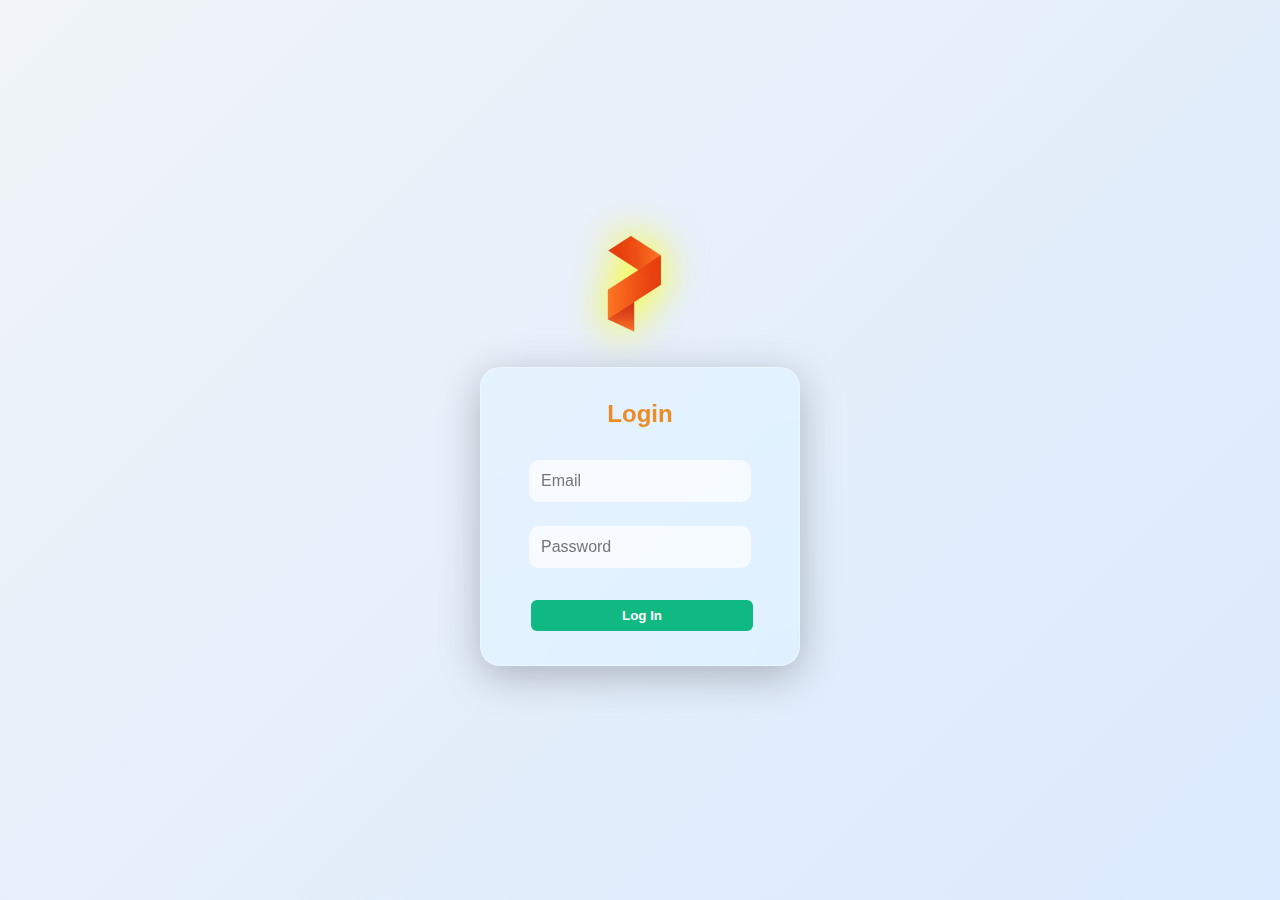
<file: login.html>
<!DOCTYPE html>
<html lang="en">
<head>
  <meta charset="UTF-8" />
  <title>Login</title>
  <link rel="stylesheet" href="style.css" />
  <style>
    body {
      margin: 0;
      height: 100vh;
      display: flex;
      flex-direction: column;
      justify-content: center;
      align-items: center;
      background: linear-gradient(135deg, #f0f4f8, #dbeafe);
      font-family: 'Segoe UI', Tahoma, Geneva, Verdana, sans-serif;
    }

    .logo-img {
      height: 100px;
      width: auto;
      margin-bottom: 2rem;
      animation: flash 1.5s infinite alternate;
      filter: drop-shadow(0 0 20px yellow);
    }

    @keyframes flash {
      0% { filter: drop-shadow(0 0 5px yellow); }
      100% { filter: drop-shadow(0 0 25px yellow); }
    }

    .login-container {
      backdrop-filter: blur(25px) saturate(180%);
      -webkit-backdrop-filter: blur(25px) saturate(180%);
      background-color: rgba(255, 255, 255, 0.15);
      border-radius: 20px;
      border: 1px solid rgba(255, 255, 255, 0.3);
      box-shadow: 0 10px 40px rgba(0, 0, 0, 0.25);
      padding: 2rem 3rem;
      width: 320px;
      text-align: center;
    }

    h2 {
      color: #eb8c27;
      margin-bottom: 1.5rem;
    }

    input[type="email"],
    input[type="password"] {
      width: 100%;
      padding: 0.75rem;
      margin-bottom: 1rem;
      border: none;
      border-radius: 10px;
      background: rgba(255, 255, 255, 0.7);
      font-size: 1rem;
      outline: none;
    }

    button {
      width: 100%;
      padding: 0.75rem;
      background-color: #f97316;
      color: white;
      border: none;
      border-radius: 10px;
      font-weight: 600;
      cursor: pointer;
      transition: background-color 0.3s ease;
    }

    button:hover {
      background-color: #ea580c;
    }
  </style>
</head>
<body>
  <img src="Assets/ritz.png" alt="Logo" class="logo-img" />

  <div class="login-container">
    <h2>Login</h2>
    <form id="loginForm">
      <input type="email" id="email" placeholder="Email" required />
      <input type="password" id="password" placeholder="Password" required />
      <button type="submit">Log In</button>
    </form>
  </div>

  <script src="script.js"></script>
</body>
</html>
</file>
<file: style.css>
/* ============================
   RESET & BASE
============================ */
html, body {
  height: 100%;
  margin: 0;
  padding: 0;
  display: flex;
  flex-direction: column;
}

body {
  font-family: 'Segoe UI', Tahoma, Geneva, Verdana, sans-serif;
  background-color: #f9fafb;
  color: #374151;
}

/* Links */
a {
  text-decoration: none;
  user-select: none;
}

/* ============================
   NAVIGATION BAR
============================ */
.top-nav {
  position: sticky;
  top: 0;
  width: 100%;
  background-color: #1e293b;
  box-shadow: 0 2px 6px rgba(0, 0, 0, 0.1);
  z-index: 9999;
}

.top-nav .container {
  max-width: 1200px;
  margin: 0 auto;
  padding: 0 1rem;
  height: 60px;
  display: flex;
  align-items: center;
  justify-content: space-between;
}

.logo {
  color: #e2e8f0;
  font-size: 1.5rem;
  font-weight: 700;
  user-select: none;
}

.nav-links a {
  color: #cbd5e1;
  margin-left: 2rem;
  padding: 0.3rem 0.6rem;
  border-radius: 6px;
  font-size: 1.1rem;
  transition: background-color 0.3s ease, color 0.3s ease;
  user-select: none;
}

.nav-links a:hover {
  background-color: #3b82f6;
  color: white;
}

.nav-links a.active {
  background-color: #2563eb;
  color: white;
  font-weight: 700;
  box-shadow: 0 0 8px #2563ebaa;
}

/* ============================
   MAIN CONTENT
============================ */
main.main-content {
  flex: 1;
  max-width: 1200px;
  margin: 0 auto;
  padding: 2rem;
  width: 100%;
}

main header h1 {
  margin-bottom: 1.5rem;
  color: #111827;
}

/* ============================
   CARDS GRID
============================ */
.cards {
  display: grid;
  grid-template-columns: repeat(auto-fit, minmax(240px, 1fr));
  gap: 20px;
  margin-bottom: 2rem;
}

.card {
  background-color: #fff;
  border-radius: 20px;
  padding: 30px;
  text-align: center;
  box-shadow: 0 10px 20px rgba(0, 0, 0, 0.08);
  transition: transform 0.3s ease, box-shadow 0.3s ease;
}

.card:hover {
  transform: translateY(-8px);
  box-shadow: 0 20px 40px rgba(0, 0, 0, 0.12);
}

.card h3 {
  font-size: 20px;
  color: #333;
  margin-bottom: 10px;
}

.card p {
  font-size: 32px;
  font-weight: bold;
  color: #007bff;
}

/* ============================
   ACTIVITY SECTION
============================ */
section.activity {
  max-width: 600px;
  margin: 0 auto 2rem;
  background: #fff;
  padding: 24px;
  border-radius: 16px;
  box-shadow: 0 4px 12px rgba(0,0,0,0.1);
}

section.activity h2 {
  font-size: 1.5rem;
  color: #1f2937;
  margin-bottom: 1rem;
  user-select: none;
}

.activity-box {
  background: #f3f4f6;
  border-radius: 12px;
  padding: 16px;
  max-height: 160px;
  overflow-y: auto;
}

.activity-box ul {
  list-style: none;
}

.activity-box li {
  display: flex;
  align-items: center;
  gap: 8px;
  padding: 10px 12px;
  margin-bottom: 8px;
  border-radius: 8px;
  color: #374151;
  cursor: default;
  transition: background-color 0.3s ease, transform 0.3s ease;
}

.activity-box li:hover {
  background-color: #e0e7ff;
  transform: translateX(6px);
}

.new-user {
  color: #059669;
  font-weight: 600;
}

.settings-update {
  color: #d97706;
  font-weight: 600;
}

.user-deleted {
  color: #dc2626;
  font-weight: 600;
}

/* ============================
   GRAPH SECTION
============================ */
.graph-section {
  max-width: 600px;
  margin: 2rem auto;
  background: white;
  padding: 1.8rem 2rem;
  border-radius: 16px;
  box-shadow: 0 6px 15px rgba(0, 0, 0, 0.1);
}

.graph-section h2 {
  font-size: 1.8rem;
  font-weight: 700;
  color: #111827;
  margin-bottom: 1.2rem;
  user-select: none;
}

.graph-section canvas {
  width: 100% !important;
  height: 320px !important;
  border-radius: 12px;
  box-shadow: inset 0 0 10px #dbeafe;
}

/* ============================
   TABLE & USERS SECTION
============================ */
section {
  padding: 2rem;
  background-color: #f9fafb;
}

table {
  width: 100%;
  border-collapse: collapse;
  border-radius: 8px;
  overflow: hidden;
  background-color: #ffffff;
  box-shadow: 0 4px 12px rgba(0, 0, 0, 0.1);
}

thead {
  background-color: #1e293b;
  color: white;
}

th, td {
  padding: 1rem;
  text-align: left;
  border-bottom: 1px solid #e5e7eb;
}

tbody tr:hover {
  background-color: #f1f5f9;
}

/* Buttons */
button {
  background-color: #1e293b;
  color: white;
  border: none;
  padding: 0.5rem 1rem;
  border-radius: 6px;
  cursor: pointer;
  font-weight: 500;
  transition: background-color 0.3s ease, transform 0.2s ease;
}

button:hover {
  background-color: #2563eb;
  transform: scale(1.05);
}

/* ============================
   FORM & SETTINGS
============================ */
.form-section {
  max-width: 480px;
  margin: 0 auto;
  background-color: #ffffff;
  padding: 2rem;
  border-radius: 12px;
  box-shadow: 0 4px 12px rgba(0, 0, 0, 0.05);
}

.settings-form h2 {
  margin-bottom: 1.5rem;
  color: #1f2937;
  font-size: 1.5rem;
  text-align: center;
}

.form-group {
  margin-bottom: 1.25rem;
}

label {
  display: block;
  margin-bottom: 0.5rem;
  font-weight: 600;
  color: #374151;
}

input[type="text"],
input[type="email"] {
  width: 100%;
  padding: 0.75rem;
  border: 1px solid #d1d5db;
  border-radius: 8px;
  font-size: 1rem;
  background-color: #f3f4f6;
  transition: border-color 0.3s ease;
}

input:focus {
  border-color: #2563eb;
  outline: none;
  background-color: #fff;
}

.submit-btn {
  width: 100%;
  padding: 0.75rem;
  background-color: #2563eb;
  color: white;
  border: none;
  border-radius: 8px;
  font-size: 1rem;
  font-weight: 600;
  cursor: pointer;
  transition: background-color 0.3s ease;
}

.submit-btn:hover {
  background-color: #1d4ed8;
}

/* ============================
   MODAL & TOAST
============================ */
.modal {
  display: none;
  position: fixed;
  z-index: 1000;
  padding-top: 80px;
  left: 0;
  top: 0;
  width: 100%;
  height: 100%;
  overflow: auto;
  background-color: rgba(0, 0, 0, 0.5);
}

.modal-content {
  margin: auto;
  background: white;
  padding: 2rem;
  border-radius: 8px;
  width: 90%;
  max-width: 400px;
  animation: fadeIn 0.3s ease-in-out;
}

@keyframes fadeIn {
  from {opacity: 0; transform: scale(0.9);}
  to {opacity: 1; transform: scale(1);}
}

.close {
  float: right;
  font-size: 1.5rem;
  cursor: pointer;
}

#editModal form {
  transition: all 0.3s ease;
}

form input {
  margin: 0.5rem 0;
  width: 100%;
  padding: 0.5rem;
  box-sizing: border-box;
}

form button {
  margin-top: 1rem;
  background-color: #10b981;
  border: none;
  color: white;
  padding: 0.5rem 1rem;
  border-radius: 6px;
  cursor: pointer;
  transition: background-color 0.3s ease;
}

form button:hover {
  background-color: #059669;
}

#toast {
  display: none;
  position: fixed;
  bottom: 30px;
  left: 50%;
  transform: translateX(-50%);
  background-color: #2563eb;
  color: white;
  padding: 0.8rem 1.4rem;
  border-radius: 12px;
  font-weight: 600;
  box-shadow: 0 4px 10px rgba(37, 99, 235, 0.5);
  opacity: 1;
  transition: opacity 0.3s ease;
}

/* ============================
   USER CARDS
============================ */
.user-card {
  background-color: #ffffff;
  border-radius: 20px;
  padding: 20px;
  width: 280px;
  box-shadow: 0 8px 15px rgba(0, 0, 0, 0.08);
  text-align: center;
  transition: box-shadow 0.3s ease;
  /* No color changes for new users */
}

.user-card:hover {
  box-shadow: 0 14px 25px rgba(0, 0, 0, 0.1);
}

.user-card img {
  width: 100px;
  height: 100px;
  object-fit: cover;
  border-radius: 50%;
  margin-bottom: 10px;
}

.user-card h3 {
  margin: 0;
  font-size: 1.2rem;
  color: #1e293b;
}

.user-card p {
  margin-top: 4px;
  color: #64748b;
}

/* ============================
   FOOTER
============================ */
footer {
  background-color: #1e293b;
  color: #cbd5e1;
  padding: 1rem 0;
  text-align: center;
  font-size: 0.9rem;
  user-select: none;
  position: relative;
  z-index: 10;
  box-shadow: 0 -2px 6px rgba(0, 0, 0, 0.1);
  width: 100%;
}

/* Prevent content overlapping footer */
body > *:last-child:not(footer) {
  margin-bottom: 3.5rem;
}

.logo {
  display: flex;
  align-items: center;
  color: #e2e8f0;
  font-size: 1.5rem;
  font-weight: 700;
  user-select: none;
  gap: 0.5rem;
}

.logo-img {
  width: 32px;
  height: 32px;
  object-fit: contain;
  user-select: none;
}


    body {
      font-family: 'Segoe UI', Tahoma, Geneva, Verdana, sans-serif;
      margin: 0;
      padding: 0;
      background: #f4f4f4;
    }
    .top-nav {
      background: #2c3e50;
      padding: 10px 20px;
      color: white;
    }
    .logo {
      display: inline-block;
      font-size: 24px;
      font-weight: bold;
    }
    .nav-links {
      float: right;
    }
    .nav-links a {
      color: white;
      margin-left: 15px;
      text-decoration: none;
    }
    .main-content {
      padding: 20px;
    }
    table {
      width: 100%;
      border-collapse: collapse;
      background: white;
      margin-bottom: 30px;
    }
    th, td {
      border: 1px solid #ddd;
      padding: 12px;
      text-align: left;
    }
    th {
      background-color: #2c3e50;
      color: white;
    }
    button {
      padding: 6px 12px;
      margin: 2px;
      border: none;
      background: #3498db;
      color: white;
      cursor: pointer;
      border-radius: 4px;
    }
    button:hover {
      background: #2980b9;
    }

    /* Modal */
    #editModal {
      display: none;
      position: fixed;
      top: 0; left: 0; right: 0; bottom: 0;
      background-color: rgba(0,0,0,0.5);
      display: flex;
      justify-content: center;
      align-items: center;
      z-index: 1000;
    }
    #editModal form {
      background: #fff;
      padding: 20px;
      border-radius: 10px;
      min-width: 300px;
    }

    /* Toast */
    #toast {
      position: fixed;
      bottom: 30px;
      right: 30px;
      background: #16a34a;
      color: white;
      padding: 12px 20px;
      border-radius: 8px;
      display: none;
      z-index: 2000;
      font-weight: bold;
    }

    /* User Cards */
    .user-cards-section {
      margin-bottom: 40px;
    }

    .user-cards-title {
      font-size: 22px;
      margin-bottom: 15px;
      color: #333;
    }

    .user-cards {
      display: grid;
      grid-template-columns: repeat(auto-fill, minmax(250px, 1fr));
      gap: 15px;
    }

    .user-card {
      background: white;
      border: 1px solid #ddd;
      border-radius: 10px;
      padding: 15px;
      box-shadow: 0 2px 5px rgba(0,0,0,0.05);
    }

    .user-card h3 {
      margin-top: 0;
      margin-bottom: 5px;
      color: #2c3e50;
    }

    .user-card p {
      margin: 0;
      color: #555;
    }

    /* Footer */
    .footer {
      background: #2c3e50;
      color: white;
      text-align: center;
      padding: 20px;
      margin-top: 50px;
    }

    .footer a {
      color: #ddd;
      text-decoration: none;
      margin: 0 5px;
    }

    .footer a:hover {
      text-decoration: underline;
    }
  /* Reset */
* {
  margin: 0;
  padding: 0;
  box-sizing: border-box;
}

/* Base */
body {
  font-family: 'Segoe UI', sans-serif;
  background: #f9fafc;
  color: #333;
  min-height: 100vh;
  display: flex;
  flex-direction: column;
}

/* Header */
.top-nav {
  background: #343a40;
  color: white;
  padding: 1rem 0;
}

.top-nav .container {
  display: flex;
  justify-content: space-between;
  align-items: center;
}

.logo {
  display: flex;
  align-items: center;
  font-size: 1.5rem;
}

.logo-img {
  width: 40px;
  margin-right: 10px;
}

.nav-links a {
  color: white;
  text-decoration: none;
  margin-left: 1.5rem;
  font-weight: 500;
}

.nav-links a:hover,
.nav-links a.active {
  text-decoration: underline;
}

/* Main */
.main-content {
  flex: 1;
  padding: 2rem;
  max-width: 800px;
  margin: auto;
}

/* Form */
.form-section {
  background: #ffffff;
  padding: 2rem;
  border-radius: 8px;
  box-shadow: 0 5px 20px rgba(0, 0, 0, 0.05);
  margin-top: 2rem;
}

.settings-form h2 {
  margin-bottom: 1.5rem;
}

.form-group {
  margin-bottom: 1.25rem;
}

label {
  display: block;
  margin-bottom: 0.5rem;
  font-weight: 600;
}

input {
  width: 100%;
  padding: 0.75rem;
  border: 1px solid #ccc;
  border-radius: 6px;
  font-size: 1rem;
}

.submit-btn {
  background-color: #007bff;
  color: white;
  border: none;
  padding: 0.75rem 1.5rem;
  border-radius: 6px;
  font-size: 1rem;
  cursor: pointer;
  margin-top: 1rem;
  transition: background-color 0.3s;
}

.submit-btn:hover {
  background-color: #0056b3;
}

.save-status {
  margin-top: 1rem;
  color: green;
  font-weight: 500;
}

.user-cards-section {
  margin-top: 40px;
}

.user-cards-title {
  font-size: 20px;
  font-weight: bold;
  margin-bottom: 20px;
}

.user-cards {
  display: flex;
  flex-wrap: wrap;
  gap: 20px;
}

.user-card {
  background-color: #fff;
  padding: 20px;
  display: flex;
  align-items: center;
  border-radius: 12px;
  box-shadow: 0 0 10px rgba(0,0,0,0.05);
  width: 100%;
  max-width: 500px;
}

.user-image {
  width: 100px;
  height: 100px;
  border-radius: 50%;
  object-fit: cover;
  margin-right: 20px;
  border: 3px solid #3498db;
}

.user-info h3 {
  margin: 0;
  font-size: 20px;
}

.user-info p {
  margin: 4px 0;
  font-size: 14px;
  color: #555;
}

.logout-btn {
  margin-left: 1.5rem;
  padding: 0.3rem 0.6rem;
  border-radius: 6px;
  font-size: 1.1rem;
  font-weight: 600;
  color: white;
  background-color: #dc2626;  /* red */
  transition: background-color 0.3s ease;
  user-select: none;
}

.logout-btn:hover {
  background-color: #b91c1c;
  text-decoration: none;
}
</file>
